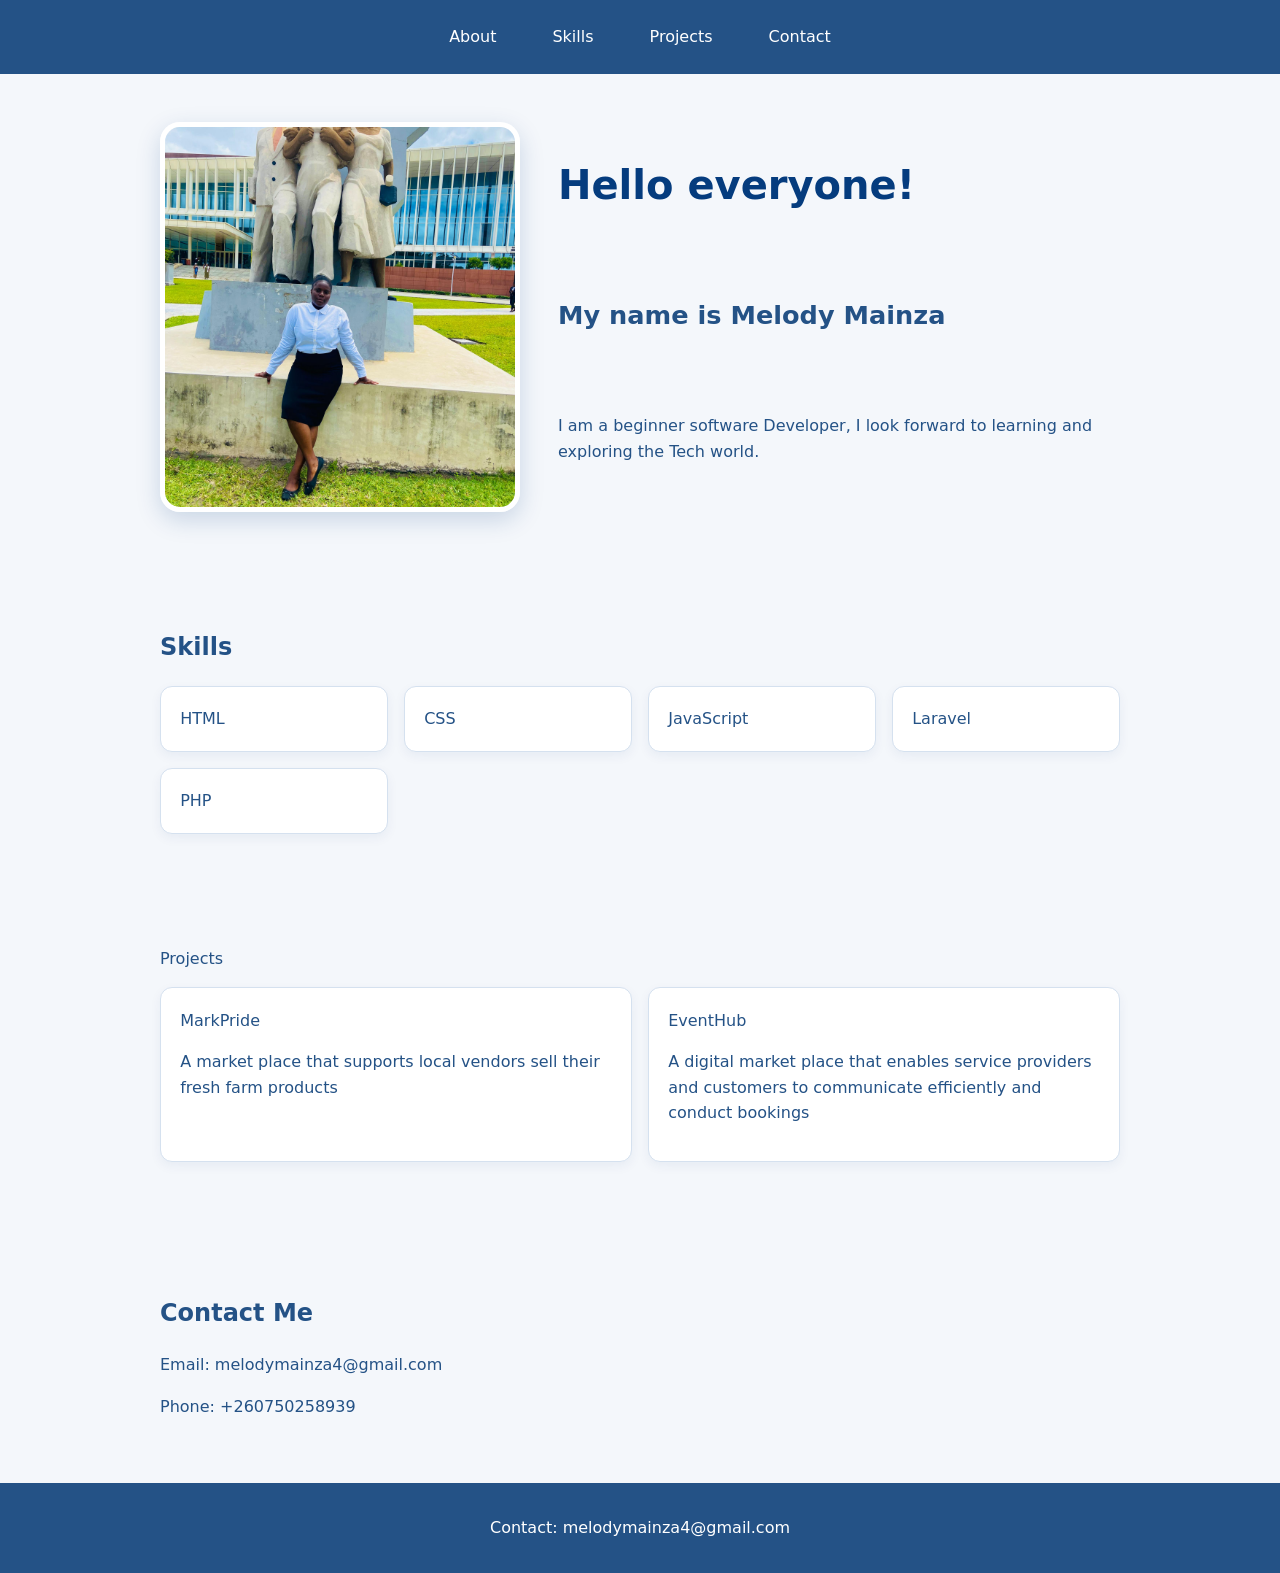
<file: Project one/index.html>
<!DOCTYPE html>
<html lang="en">
<head>
    <meta charset="UTF-8">
    <meta name="viewport" content="width=device-width, initial-scale=1">
    <title>Melody Mainza - Web Developer</title>
    <link rel="stylesheet" href="style.css">
</head>

<body>

    <header>
        <nav>
            <a href="#about">About</a>
            <a href="#skills">Skills</a>
            <a href="#projects">Projects</a>
            <a href="#contact">Contact</a>
        </nav>
    </header>

    <main>
        <div>

            <section id="about">
                <h1>Hello everyone!</h1>
                <h2>My name is Melody Mainza</h2>
                <img src="images/melody.jpg" alt="Melody Mainza">
                <p>
                    I am a beginner software Developer, I look
                    forward to learning and exploring the Tech world.
                </p>
            </section>

            <section id="skills">
                <h2>Skills</h2>

                <ul class="cards">
                    <li>HTML</li>
                    <li>CSS</li>
                    <li>JavaScript</li>
                    <li>Laravel</li>
                    <li>PHP</li>
                </ul>
            </section>

            <section id="projects">
                Projects

                <ul class="cards">
                    <li>
                        MarkPride
                        <p>
                            A market place that supports local vendors
                            sell their fresh farm products
                        </p>
                    </li>

                    <li>
                        EventHub
                        <p>
                            A digital market place that enables service
                            providers and customers to communicate
                            efficiently and conduct bookings
                        </p>
                    </li>
                </ul>
            </section>
         <section id="contact">
                 <h2>Contact Me</h2>
                <p>Email: melodymainza4@gmail.com</p>
                <p>Phone: +260750258939</p>
        </section>

        </div>
    </main>

    <footer>
        <p>Contact: melodymainza4@gmail.com</p>
    </footer>

</body>
</html>
</file>
<file: Project one/style.css>
:root {
    --brand: #053c7e;
    --ink: #245286;
    --light: #f4f7fb;
}

body {
    margin: 0;
    font-family: system-ui, sans-serif;
    color: var(--ink);
    line-height: 1.6;
    background: var(--light);
}
html {
    scroll-behavior: smooth;
}


a:focus-visible {
    outline: 3px solid orange;
    outline-offset: 4px;
}

nav a {
    padding: 8px 12px;
}

nav {
    display: flex;
    justify-content: center;
    gap: 2rem;
    padding: 1rem;
    background: var(--ink);
}

nav a {
    color: #fff;
    text-decoration: none;
    font-weight: 500;
}

nav a:hover {
    color: #b9d5f5;
}

section {
    max-width: 960px;
    margin: 0 auto;
    padding: 3rem 1rem;
}

#about {
    display: grid;
    grid-template-columns: 350px 1fr;
    grid-template-rows: auto auto auto;
    column-gap: 3rem;
    align-items: center;
}

#about h1,
#about h2,
#about p {
    grid-column: 2;
    margin: 0 0 1rem;
}

#about h1 {
    color: var(--brand);
    font-size: 2.5rem;
}

#about h2 {
    font-size: 1.6rem;
}

#about img {
    grid-column: 1;
    grid-row: 1 / 4;
    width: 100%;
    height: 380px;
    object-fit: cover;
    object-position: center;
    border: 5px solid white;
    border-radius: 20px;
    box-shadow: 0 8px 25px rgba(5, 60, 126, 0.18);
}

.cards {
    display: grid;
    gap: 1rem;
    padding: 0;
    list-style: none;
    grid-template-columns: repeat(auto-fit, minmax(200px, 1fr));
}

.cards li {
    padding: 1.2rem;
    border: 1px solid #d5e1ef;
    border-radius: 12px;
    background: white;
    box-shadow: 0 4px 12px rgba(4, 59, 117, 0.06);
    transition: transform 0.3s ease;
}

.cards li:hover {
    transform: translateY(-5px);
}

/* Footer */
footer {
    text-align: center;
    padding: 1rem;
    background: var(--ink);
    color: white;
}


@media (max-width: 700px) {

    nav {
        flex-direction: column;
        align-items: center;
        gap: 0.5rem;
    }

    #about {
        display: flex;
        flex-direction: column;
        text-align: center;
        gap: 1rem;
    }

    #about img {
        width: 80%;
        height: 320px;
    }

    #about h1 {
        font-size: 2rem;
    }

    .cards {
        grid-template-columns: 1fr;
    }
}
</file>
